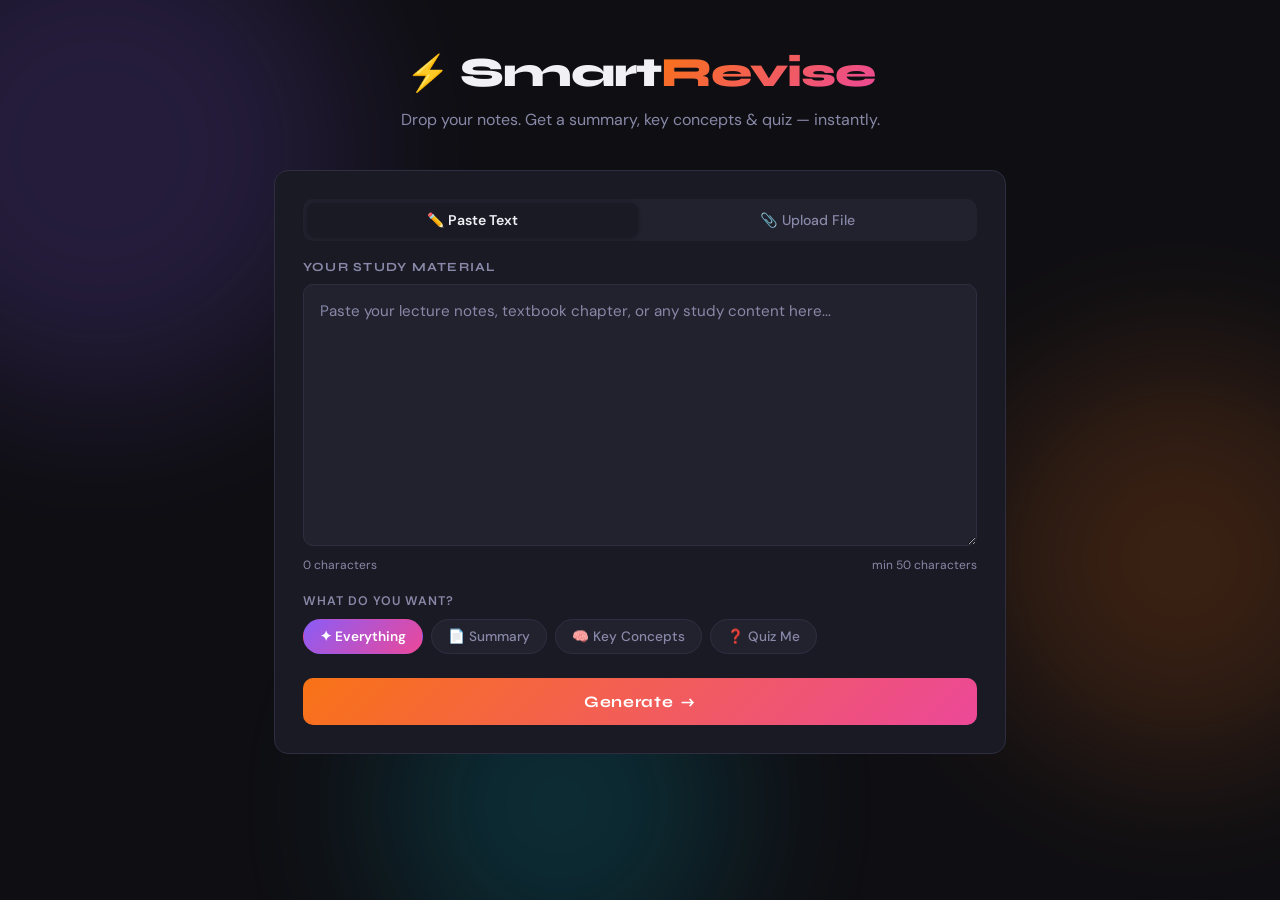
<file: templates/SmartRevise.html>
<!DOCTYPE html>
<html lang="en">
<head>
  <meta charset="UTF-8" />
  <meta name="viewport" content="width=device-width, initial-scale=1.0"/>
  <title>SmartRevise — Study Smarter</title>
  <link href="https://fonts.googleapis.com/css2?family=Syne:wght@700;800&family=DM+Sans:wght@400;500;600&display=swap" rel="stylesheet">
  <style>
    *, *::before, *::after { box-sizing: border-box; margin: 0; padding: 0; }
    :root {
      --orange: #F97316; --purple: #8B5CF6; --cyan: #06B6D4;
      --green: #10B981; --pink: #EC4899;
      --bg: #0F0F13; --surface: #1A1A24; --surface2: #22222F;
      --border: #2E2E40; --text: #F0F0F5; --muted: #8888A8;
      --radius: 14px;
    }
    body { font-family: 'DM Sans', sans-serif; background: var(--bg); color: var(--text); min-height: 100vh; overflow-x: hidden; position: relative; }
    .blob { position: fixed; border-radius: 50%; filter: blur(80px); opacity: 0.18; pointer-events: none; z-index: 0; animation: drift 12s ease-in-out infinite alternate; }
    .blob-1 { width: 500px; height: 500px; background: var(--purple); top: -100px; left: -150px; animation-duration: 14s; }
    .blob-2 { width: 400px; height: 400px; background: var(--orange); top: 40%; right: -100px; animation-duration: 10s; }
    .blob-3 { width: 350px; height: 350px; background: var(--cyan); bottom: -80px; left: 30%; animation-duration: 16s; }
    @keyframes drift { from{transform:translate(0,0) scale(1);} to{transform:translate(30px,40px) scale(1.08);} }
    .page-wrap { position: relative; z-index: 1; max-width: 780px; margin: 0 auto; padding: 48px 24px 80px; }
    .header { text-align: center; margin-bottom: 40px; animation: fadeUp 0.6s ease both; }
    .logo { display: inline-flex; align-items: center; gap: 10px; margin-bottom: 12px; }
    .logo-icon { font-size: 2.2rem; animation: pulse 2s ease-in-out infinite; }
    @keyframes pulse { 0%,100%{transform:scale(1);} 50%{transform:scale(1.15);} }
    .logo-text { font-family: 'Syne', sans-serif; font-size: 2.6rem; font-weight: 800; color: var(--text); letter-spacing: -1px; }
    .accent { background: linear-gradient(135deg, var(--orange), var(--pink)); -webkit-background-clip: text; -webkit-text-fill-color: transparent; background-clip: text; }
    .tagline { color: var(--muted); font-size: 1rem; }
    .card { background: var(--surface); border: 1px solid var(--border); border-radius: var(--radius); padding: 28px; margin-bottom: 20px; animation: fadeUp 0.5s ease both; }
    @keyframes fadeUp { from{opacity:0;transform:translateY(20px);} to{opacity:1;transform:translateY(0);} }
    .card-label { font-family: 'Syne', sans-serif; font-size: 0.78rem; font-weight: 700; letter-spacing: 0.1em; text-transform: uppercase; color: var(--muted); margin-bottom: 10px; }

    /* ── TABS ── */
    .input-tabs { display: flex; gap: 4px; margin-bottom: 18px; background: var(--surface2); border-radius: 10px; padding: 4px; }
    .tab-btn { flex: 1; padding: 8px; background: transparent; border: none; border-radius: 8px; color: var(--muted); font-family: 'DM Sans', sans-serif; font-size: 0.88rem; font-weight: 500; cursor: pointer; transition: all 0.2s; }
    .tab-btn.active { background: var(--surface); color: var(--text); font-weight: 600; box-shadow: 0 1px 4px rgba(0,0,0,0.3); }

    /* ── TEXTAREA ── */
    textarea { width: 100%; background: var(--surface2); border: 1px solid var(--border); border-radius: 10px; color: var(--text); font-family: 'DM Sans', sans-serif; font-size: 0.95rem; line-height: 1.7; padding: 14px 16px; resize: vertical; transition: border-color 0.2s; min-height: 180px; }
    textarea::placeholder { color: var(--muted); }
    textarea:focus { outline: none; border-color: var(--purple); }
    .char-row { display: flex; justify-content: space-between; margin-top: 6px; margin-bottom: 20px; }
    .char-row small, .hint { font-size: 0.75rem; color: var(--muted); }

    /* ── FILE UPLOAD ── */
    .upload-area { border: 2px dashed var(--border); border-radius: 12px; padding: 36px 20px; text-align: center; cursor: pointer; transition: all 0.2s; margin-bottom: 20px; background: var(--surface2); }
    .upload-area:hover, .upload-area.dragover { border-color: var(--purple); background: rgba(139,92,246,0.05); }
    .upload-icon { font-size: 2.4rem; margin-bottom: 10px; }
    .upload-title { font-family: 'Syne', sans-serif; font-size: 1rem; font-weight: 700; color: var(--text); margin-bottom: 6px; }
    .upload-sub { font-size: 0.83rem; color: var(--muted); margin-bottom: 14px; }
    .upload-types { display: flex; gap: 8px; justify-content: center; flex-wrap: wrap; }
    .type-badge { padding: 3px 10px; border-radius: 20px; font-size: 0.75rem; font-weight: 600; }
    .type-pdf { background: rgba(249,115,22,0.15); color: var(--orange); }
    .type-docx { background: rgba(139,92,246,0.15); color: var(--purple); }
    .type-txt { background: rgba(6,182,212,0.15); color: var(--cyan); }
    #fileInput { display: none; }
    .file-chosen { display: flex; align-items: center; gap: 10px; background: var(--surface2); border: 1px solid var(--border); border-radius: 10px; padding: 12px 14px; margin-bottom: 20px; }
    .file-chosen-name { font-size: 0.88rem; color: var(--text); flex: 1; overflow: hidden; text-overflow: ellipsis; white-space: nowrap; }
    .file-remove { background: none; border: none; color: var(--muted); cursor: pointer; font-size: 1rem; padding: 0 4px; }
    .file-remove:hover { color: var(--orange); }

    /* ── MODES ── */
    .mode-section { margin-bottom: 24px; }
    .mode-label { font-size: 0.78rem; font-weight: 600; text-transform: uppercase; letter-spacing: 0.08em; color: var(--muted); margin-bottom: 10px; }
    .modes { display: flex; gap: 8px; flex-wrap: wrap; }
    .mode-btn { padding: 8px 16px; background: var(--surface2); border: 1px solid var(--border); border-radius: 40px; color: var(--muted); font-family: 'DM Sans', sans-serif; font-size: 0.85rem; font-weight: 500; cursor: pointer; transition: all 0.2s; }
    .mode-btn:hover { border-color: var(--purple); color: var(--text); }
    .mode-btn.active { background: linear-gradient(135deg, var(--purple), var(--pink)); border-color: transparent; color: #fff; font-weight: 600; }

    /* ── GENERATE BTN ── */
    #generateBtn { width: 100%; padding: 14px 24px; background: linear-gradient(135deg, var(--orange), var(--pink)); border: none; border-radius: 10px; color: #fff; font-family: 'Syne', sans-serif; font-size: 1rem; font-weight: 700; letter-spacing: 0.04em; cursor: pointer; transition: opacity 0.2s, transform 0.15s; display: flex; align-items: center; justify-content: center; gap: 8px; }
    #generateBtn:hover { opacity: 0.88; transform: translateY(-1px); }
    #generateBtn:disabled { opacity: 0.4; cursor: not-allowed; transform: none; }

    /* ── ERROR ── */
    .error-box { background: #2D1A1A; border: 1px solid #C0392B; color: var(--orange); padding: 14px 18px; border-radius: var(--radius); font-size: 0.9rem; margin-bottom: 16px; }

    /* ── RESULTS ── */
    .result-card { animation-delay: 0.1s; }
    .result-header { display: flex; align-items: center; gap: 10px; margin-bottom: 16px; padding-bottom: 12px; }
    .result-header span { font-size: 1.3rem; }
    .result-header h2 { font-family: 'Syne', sans-serif; font-size: 1.1rem; font-weight: 700; color: var(--text); }
    .result-body { font-size: 0.93rem; line-height: 1.75; color: #C8C8E0; }
    #summaryText { white-space: pre-wrap; }
    .concept-item { background: var(--surface2); border-left: 3px solid var(--purple); border-radius: 0 8px 8px 0; padding: 12px 14px; margin-bottom: 10px; transition: border-color 0.2s; }
    .concept-item:hover { border-color: var(--pink); }
    .concept-item .term { font-weight: 600; font-size: 0.9rem; color: var(--text); margin-bottom: 4px; }
    .concept-item .definition { font-size: 0.85rem; color: var(--muted); line-height: 1.6; }
    .question-block { background: var(--surface2); border: 1px solid var(--border); border-radius: 10px; padding: 16px; margin-bottom: 14px; transition: border-color 0.2s; }
    .question-block:hover { border-color: var(--cyan); }
    .question-block p { font-weight: 600; font-size: 0.92rem; color: var(--text); margin-bottom: 12px; line-height: 1.5; }
    .option { display: flex; align-items: center; gap: 10px; padding: 7px 10px; border-radius: 7px; margin-bottom: 5px; font-size: 0.88rem; color: #C8C8E0; cursor: pointer; transition: background 0.15s; }
    .option:hover { background: var(--surface); }
    .option input { cursor: pointer; accent-color: var(--cyan); }
    .option.correct { background: rgba(16,185,129,0.15); color: var(--green); font-weight: 600; }
    .option.wrong { background: rgba(249,115,22,0.12); color: var(--orange); }
    .explanation-text { display: none; margin-top: 10px; padding: 10px 12px; background: rgba(6,182,212,0.08); border-left: 2px solid var(--cyan); border-radius: 0 6px 6px 0; font-size: 0.82rem; color: var(--muted); line-height: 1.6; }
    .explanation-text.show { display: block; }
    .quiz-footer { margin-top: 16px; }
    .check-btn { padding: 10px 22px; background: linear-gradient(135deg, var(--cyan), var(--purple)); border: none; border-radius: 8px; color: #fff; font-family: 'DM Sans', sans-serif; font-size: 0.9rem; font-weight: 600; cursor: pointer; transition: opacity 0.2s, transform 0.15s; }
    .check-btn:hover { opacity: 0.85; transform: translateY(-1px); }
    .score { margin-top: 12px; font-family: 'Syne', sans-serif; font-size: 1rem; font-weight: 700; background: linear-gradient(135deg, var(--green), var(--cyan)); -webkit-background-clip: text; -webkit-text-fill-color: transparent; background-clip: text; }
    .export-row { display: flex; justify-content: flex-end; margin-top: 8px; }
    .export-btn { padding: 10px 20px; background: var(--surface); border: 1px solid var(--border); border-radius: 8px; color: var(--muted); font-family: 'DM Sans', sans-serif; font-size: 0.88rem; font-weight: 500; cursor: pointer; transition: all 0.2s; }
    .export-btn:hover { border-color: var(--green); color: var(--green); }

    /* ── LOADING ── */
    .loading { position: fixed; inset: 0; background: rgba(10,10,16,0.75); backdrop-filter: blur(6px); display: flex; align-items: center; justify-content: center; z-index: 999; }
    .loading-card { background: var(--surface); border: 1px solid var(--border); border-radius: 16px; padding: 36px 48px; text-align: center; }
    .spinner { width: 44px; height: 44px; border: 3px solid var(--border); border-top-color: var(--orange); border-radius: 50%; animation: spin 0.8s linear infinite; margin: 0 auto 16px; }
    @keyframes spin { to{transform:rotate(360deg);} }
    .loading-text { font-size: 0.95rem; color: var(--muted); font-weight: 500; }
    .hidden { display: none !important; }
  </style>
</head>
<body>

  <div class="blob blob-1"></div>
  <div class="blob blob-2"></div>
  <div class="blob blob-3"></div>

  <div class="page-wrap">

    <header class="header">
      <div class="logo">
        <span class="logo-icon">⚡</span>
        <span class="logo-text">Smart<span class="accent">Revise</span></span>
      </div>
      <p class="tagline">Drop your notes. Get a summary, key concepts &amp; quiz — instantly.</p>
    </header>

    <div class="card input-card">

      <!-- tabs -->
      <div class="input-tabs">
        <button class="tab-btn active" id="tabText" onclick="switchTab('text')">✏️ Paste Text</button>
        <button class="tab-btn" id="tabFile" onclick="switchTab('file')">📎 Upload File</button>
      </div>

      <!-- paste text panel -->
      <div id="panelText">
        <div class="card-label">Your Study Material</div>
        <textarea id="studyText" rows="9" placeholder="Paste your lecture notes, textbook chapter, or any study content here..."></textarea>
        <div class="char-row">
          <small id="charCount">0 characters</small>
          <small class="hint">min 50 characters</small>
        </div>
      </div>

      <!-- upload file panel -->
      <div id="panelFile" class="hidden">
        <div class="upload-area" id="uploadArea" onclick="document.getElementById('fileInput').click()" ondragover="handleDragOver(event)" ondragleave="handleDragLeave(event)" ondrop="handleDrop(event)">
          <div class="upload-icon">📂</div>
          <div class="upload-title">Drop your file here or click to browse</div>
          <div class="upload-sub">Supports PDF, Word documents, and plain text files</div>
          <div class="upload-types">
            <span class="type-badge type-pdf">PDF</span>
            <span class="type-badge type-docx">DOCX</span>
            <span class="type-badge type-txt">TXT</span>
          </div>
        </div>
        <input type="file" id="fileInput" accept=".pdf,.docx,.txt" onchange="handleFileSelect(event)" />
        <div id="fileChosen" class="file-chosen hidden">
          <span>📄</span>
          <span class="file-chosen-name" id="fileChosenName"></span>
          <button class="file-remove" onclick="removeFile()">✕</button>
        </div>
      </div>

      <!-- modes -->
      <div class="mode-section">
        <div class="mode-label">What do you want?</div>
        <div class="modes">
          <button class="mode-btn active" data-mode="all">✦ Everything</button>
          <button class="mode-btn" data-mode="summary">📄 Summary</button>
          <button class="mode-btn" data-mode="concepts">🧠 Key Concepts</button>
          <button class="mode-btn" data-mode="quiz">❓ Quiz Me</button>
        </div>
      </div>

      <button id="generateBtn" onclick="processText()">
        Generate <span>→</span>
      </button>
    </div>

    <div id="errorMsg" class="error-box hidden"></div>

    <div id="results" class="hidden">
      <div id="summaryBox" class="card result-card hidden">
        <div class="result-header" style="border-bottom:2px solid #F97316;">
          <span>📄</span><h2>Summary</h2>
        </div>
        <div id="summaryText" class="result-body"></div>
      </div>
      <div id="conceptsBox" class="card result-card hidden">
        <div class="result-header" style="border-bottom:2px solid #8B5CF6;">
          <span>🧠</span><h2>Key Concepts</h2>
        </div>
        <div id="conceptsList" class="result-body"></div>
      </div>
      <div id="quizBox" class="card result-card hidden">
        <div class="result-header" style="border-bottom:2px solid #06B6D4;">
          <span>❓</span><h2>Quiz</h2>
        </div>
        <div id="quizList" class="result-body"></div>
        <div class="quiz-footer">
          <button class="check-btn" onclick="checkAnswers()">Check Answers ✓</button>
          <p id="score" class="score hidden"></p>
        </div>
      </div>
      <div class="export-row">
        <button class="export-btn" onclick="exportText()">↓ Export as .txt</button>
      </div>
    </div>
  </div>

  <div id="loading" class="loading hidden">
    <div class="loading-card">
      <div class="spinner"></div>
      <p class="loading-text" id="loadingText">Generating your study set...</p>
    </div>
  </div>

  <script>
    var selectedMode = "all";
    var lastResult = null;
    var activeTab = "text";
    var selectedFile = null;

    // tab switching
    function switchTab(tab) {
      activeTab = tab;
      document.getElementById("tabText").classList.toggle("active", tab === "text");
      document.getElementById("tabFile").classList.toggle("active", tab === "file");
      document.getElementById("panelText").classList.toggle("hidden", tab !== "text");
      document.getElementById("panelFile").classList.toggle("hidden", tab !== "file");
    }

    // mode buttons
    document.querySelectorAll(".mode-btn").forEach(function(btn) {
      btn.addEventListener("click", function() {
        document.querySelectorAll(".mode-btn").forEach(function(b) { b.classList.remove("active"); });
        btn.classList.add("active");
        selectedMode = btn.dataset.mode;
      });
    });

    // character counter
    document.getElementById("studyText").addEventListener("input", function() {
      document.getElementById("charCount").textContent = this.value.length + " characters";
    });

    // file handling
    function handleFileSelect(event) {
      var file = event.target.files[0];
      if (file) setFile(file);
    }

    function handleDragOver(event) {
      event.preventDefault();
      document.getElementById("uploadArea").classList.add("dragover");
    }

    function handleDragLeave(event) {
      document.getElementById("uploadArea").classList.remove("dragover");
    }

    function handleDrop(event) {
      event.preventDefault();
      document.getElementById("uploadArea").classList.remove("dragover");
      var file = event.dataTransfer.files[0];
      if (file) setFile(file);
    }

    function setFile(file) {
      selectedFile = file;
      document.getElementById("fileChosenName").textContent = file.name;
      document.getElementById("fileChosen").classList.remove("hidden");
      document.getElementById("uploadArea").classList.add("hidden");
    }

    function removeFile() {
      selectedFile = null;
      document.getElementById("fileInput").value = "";
      document.getElementById("fileChosen").classList.add("hidden");
      document.getElementById("uploadArea").classList.remove("hidden");
    }

    // main process function
    async function processText() {
      document.getElementById("errorMsg").classList.add("hidden");
      document.getElementById("results").classList.add("hidden");
      document.getElementById("generateBtn").disabled = true;
      document.getElementById("loading").classList.remove("hidden");

      var text = "";

      try {
        if (activeTab === "file") {
          // upload file first, extract text
          if (!selectedFile) {
            showError("Please select a file first.");
            return;
          }
          document.getElementById("loadingText").textContent = "Extracting text from file...";
          var formData = new FormData();
          formData.append("file", selectedFile);
          var uploadRes = await fetch("/api/upload", { method: "POST", body: formData });
          var uploadJson = await uploadRes.json();
          if (!uploadJson.success) {
            showError(uploadJson.error || "File upload failed.");
            return;
          }
          text = uploadJson.text;
          document.getElementById("loadingText").textContent = "Generating your study set...";
        } else {
          text = document.getElementById("studyText").value.trim();
          if (text === "") { showError("Please paste some text first."); return; }
        }

        var response = await fetch("/api/process", {
          method: "POST",
          headers: { "Content-Type": "application/json" },
          body: JSON.stringify({ text: text, mode: selectedMode })
        });
        var json = await response.json();
        if (!json.success) throw new Error(json.error || "Unknown error");
        lastResult = json.data;
        showResults(json.data);

      } catch (err) {
        showError(err.message || "Something went wrong, please try again.");
      }

      document.getElementById("generateBtn").disabled = false;
      document.getElementById("loading").classList.add("hidden");
      document.getElementById("loadingText").textContent = "Generating your study set...";
    }

    function showError(msg) {
      document.getElementById("generateBtn").disabled = false;
      document.getElementById("loading").classList.add("hidden");
      var el = document.getElementById("errorMsg");
      el.textContent = msg;
      el.classList.remove("hidden");
    }

    function showResults(data) {
      document.getElementById("summaryBox").classList.add("hidden");
      document.getElementById("conceptsBox").classList.add("hidden");
      document.getElementById("quizBox").classList.add("hidden");

      if (data.summary) {
        document.getElementById("summaryText").textContent = data.summary;
        document.getElementById("summaryBox").classList.remove("hidden");
      }
      if (data.concepts && data.concepts.length > 0) {
        var html = "";
        for (var i = 0; i < data.concepts.length; i++) {
          var c = data.concepts[i];
          html += '<div class="concept-item"><div class="term">' + c.term + '</div><div class="definition">' + c.definition + '</div></div>';
        }
        document.getElementById("conceptsList").innerHTML = html;
        document.getElementById("conceptsBox").classList.remove("hidden");
      }
      if (data.questions && data.questions.length > 0) {
        document.getElementById("score").classList.add("hidden");
        var quizHtml = "";
        for (var i = 0; i < data.questions.length; i++) {
          var q = data.questions[i];
          quizHtml += '<div class="question-block" data-answer="' + q.answer + '" data-qid="' + i + '">';
          quizHtml += '<p>Q' + (i+1) + '. ' + q.question + '</p>';
          ["A","B","C","D"].forEach(function(key) {
            quizHtml += '<label class="option" data-key="' + key + '"><input type="radio" name="q' + i + '" value="' + key + '" /> ' + key + '. ' + q.options[key] + '</label>';
          });
          quizHtml += '<div class="explanation-text">' + (q.explanation || "") + '</div></div>';
        }
        document.getElementById("quizList").innerHTML = quizHtml;
        document.getElementById("quizBox").classList.remove("hidden");
      }
      document.getElementById("results").classList.remove("hidden");
      document.getElementById("results").scrollIntoView({ behavior: "smooth" });
    }

    function checkAnswers() {
      var questions = document.querySelectorAll(".question-block");
      var correct = 0; var answered = 0;
      questions.forEach(function(qDiv) {
        var correctAnswer = qDiv.dataset.answer;
        var selected = qDiv.querySelector("input:checked");
        if (!selected) return;
        answered++;
        var selectedVal = selected.value;
        qDiv.querySelectorAll(".option").forEach(function(opt) {
          if (opt.dataset.key === correctAnswer) opt.classList.add("correct");
          else if (opt.dataset.key === selectedVal) opt.classList.add("wrong");
          var inp = opt.querySelector("input");
          if (inp) inp.disabled = true;
        });
        if (selectedVal === correctAnswer) correct++;
        qDiv.querySelector(".explanation-text").classList.add("show");
      });
      if (answered === 0) { alert("Answer at least one question first!"); return; }
      var scoreEl = document.getElementById("score");
      scoreEl.textContent = "Score: " + correct + " / " + answered;
      scoreEl.classList.remove("hidden");
    }

    function exportText() {
      if (!lastResult) return;
      var output = "SMARTREVISE — STUDY SET\n========================\n\n";
      if (lastResult.summary) output += "SUMMARY\n-------\n" + lastResult.summary + "\n\n";
      if (lastResult.concepts) {
        output += "KEY CONCEPTS\n------------\n";
        lastResult.concepts.forEach(function(c) { output += "- " + c.term + ": " + c.definition + "\n"; });
        output += "\n";
      }
      if (lastResult.questions) {
        output += "QUIZ\n----\n";
        lastResult.questions.forEach(function(q, i) {
          output += "\nQ" + (i+1) + ". " + q.question + "\nA. " + q.options.A + "\nB. " + q.options.B + "\nC. " + q.options.C + "\nD. " + q.options.D + "\nAnswer: " + q.answer + "\n";
        });
      }
      var blob = new Blob([output], { type: "text/plain" });
      var a = document.createElement("a"); a.href = URL.createObjectURL(blob); a.download = "study-set.txt"; a.click();
    }
  </script>
</body>
</html>
</file>
